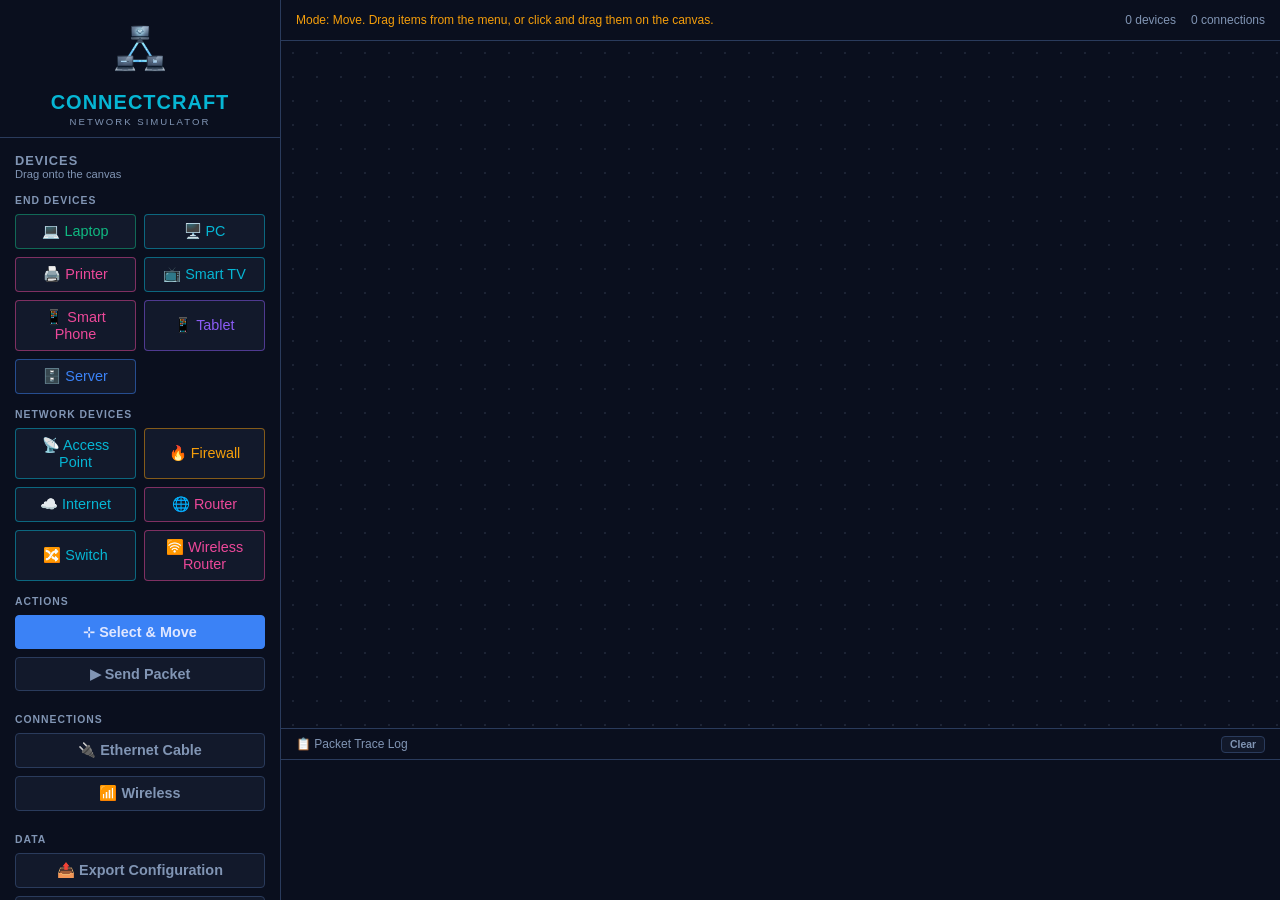
<file: index.html>
<!DOCTYPE html>
<html lang="en">
<head>
  <meta charset="UTF-8">
  <meta name="viewport" content="width=device-width, initial-scale=1.0">
  <title>ConnectCraft - Local Network Simulator</title>
  <link rel="stylesheet" href="css/style.css">
  <link rel="icon" type="image/png" href="network.png">
</head>
<body>

  <!-- Sidebar -->
  <!-- <div id="app-logo">🖥️  ↔️  📡</div> -->
  <div id="sidebar">
    <div id="app-header">
      <div id="app-logo"><img src="network.png" width="30%"></div>
      <div id="app-title">ConnectCraft</div>
      <div id="app-subtitle">NETWORK SIMULATOR</div>
    </div>
    
    <div id="sidebar-content">
      <div class="sidebar-category">
        <div class="category-header">DEVICES</div>
        <div class="category-subheader">Drag onto the canvas</div>
      </div>

      <div class="section-title">END DEVICES</div>
      <div class="tool-grid">
        <div class="tool" draggable="true" data-type="laptop">💻 Laptop</div>
        <div class="tool" draggable="true" data-type="pc">🖥️ PC</div>
        <div class="tool" draggable="true" data-type="printer">🖨️ Printer</div>
        <div class="tool" draggable="true" data-type="tv">📺 Smart TV</div>
        <div class="tool" draggable="true" data-type="phone">📱 Smart Phone</div>
        <div class="tool" draggable="true" data-type="tablet">📱 Tablet</div>
        <div class="tool" draggable="true" data-type="server">🗄️ Server</div>
      </div>

      <div class="section-title">NETWORK DEVICES</div>
      <div class="tool-grid">
        <div class="tool" draggable="true" data-type="ap">📡 Access Point</div>
        <div class="tool" draggable="true" data-type="firewall">🔥 Firewall</div>
        <div class="tool" draggable="true" data-type="internet">☁️ Internet</div>
        <div class="tool" draggable="true" data-type="router">🌐 Router</div>
        <div class="tool" draggable="true" data-type="switch">🔀 Switch</div>
        <div class="tool" draggable="true" data-type="wireless_router">🛜 Wireless Router</div>
      </div>
      
      <div class="section-title">ACTIONS</div>
      <div id="action-buttons">
        <button id="btn-move" class="active">⊹ Select & Move</button>
        <button id="btn-ping">▶ Send Packet</button>
      </div>

      <div class="section-title">CONNECTIONS</div>
      <div id="cable-buttons">
        <button id="btn-connect-eth">🔌 Ethernet Cable</button>
        <button id="btn-connect-wifi">📶 Wireless</button>
      </div>
      
      <div class="section-title">DATA</div>
      <div id="data-buttons">
        <button id="btn-export">📤 Export Configuration</button>
        <button id="btn-import">📥 Import Configuration</button>
        <input type="file" id="file-input" style="display: none;" accept=".json">
      </div>

      <div class="section-title" style="color: #ef4444;">DANGER ZONE</div>
      <div id="danger-buttons">
        <button id="btn-clear-canvas" class="danger-btn">🗑 Clear Canvas</button>
      </div>
    </div>
  </div>
  
  <!-- Canvas and Status Area -->
  <div id="main-content">
    
    <!-- Top Status Bar -->
    <div id="top-bar">
      <div id="status-box">Mode: Move. Drag items from the menu, or click and drag them on the canvas.</div>
      <div id="count-display">
        <div id="device-count">0 devices</div>
        <div id="link-count">0 connections</div>
      </div>
    </div>

    <!-- The Canvas -->
    <div id="canvas-container">
      <svg id="links-layer"></svg>
    </div>

    <!-- Bottom Log Bar -->
    <div id="console-header">
      <div id="console-title">📋 Packet Trace Log</div>
      <button id="btn-clear-log">Clear</button>
    </div>
    <div id="console-log"></div>
  </div>

  <script src="js/script.js"></script>
</body>
</html>
</file>
<file: css/style.css>
/* Color Palette */
:root {
  --bg-deep: #0a0f1e;
  --bg-dark: #12192b;
  --border-dark: #2a3b5c;
  --text-main: #e0e7ff;
  --text-mute: #8195b4;
  --glow-cyan: #06b6d4;
  --glow-green: #10b981;
  --glow-magenta: #ec4899;
  --glow-amber: #f59e0b;
  --glow-blue: #3b82f6;
  --glow-violet: #8b5cf6;
}

body { 
  display: flex; 
  font-family: 'Segoe UI', Tahoma, Geneva, Verdana, sans-serif; 
  margin: 0; 
  height: 100vh; 
  overflow: hidden; 
  background-color: var(--bg-deep);
  color: var(--text-main);
}

/* Sidebar Styling */
#sidebar { 
  width: 280px; 
  background: var(--bg-deep); 
  border-right: 1px solid var(--border-dark); 
  z-index: 10; 
  display: flex;
  flex-direction: column;
}

#app-header {
  padding: 10px;
  border-bottom: 1px solid var(--border-dark);
  text-align: center;
}

#app-logo { font-size: 0.5rem; margin-bottom: 1px; }
#app-title { font-size: 1.25rem; font-weight: bold; color: var(--glow-cyan); text-transform: uppercase; letter-spacing: 1px; }
#app-subtitle { font-size: 0.6rem; color: var(--text-mute); letter-spacing: 2px; margin-top: 2px; }

#sidebar-content { padding: 15px; overflow-y: auto; flex-grow: 1; }

.sidebar-category { margin-bottom: 10px; }
.category-header { font-size: 0.8rem; color: var(--text-mute); font-weight: bold; text-transform: uppercase; letter-spacing: 1px; }
.category-subheader { font-size: 0.7rem; color: var(--text-mute); }

.section-title { 
  font-size: 0.65rem; 
  color: var(--text-mute); 
  text-transform: uppercase; 
  margin: 15px 0 8px 0; 
  font-weight: bold;
  letter-spacing: 1px;
}

/* Tool Grid (Sidebar) */
.tool-grid {
  display: grid;
  grid-template-columns: 1fr 1fr;
  gap: 8px;
  margin-bottom: 12px;
}

.tool { 
  padding: 8px;
  background: var(--bg-dark); 
  cursor: grab; 
  text-align: center; 
  border-radius: 4px; 
  font-size: 0.9rem; 
  transition: all 0.2s;
  border: 1px solid var(--border-dark);
  color: var(--text-mute);
  display: flex;
  flex-direction: column;
  align-items: center;
  justify-content: center;
}

.tool:hover { 
  border-color: var(--glow-cyan);
  color: var(--text-main);
  box-shadow: 0 0 10px var(--glow-cyan);
}

/* Placed Node Styles (Colors) */
.tool[data-type="laptop"] { color: var(--glow-green); border-color: rgba(16, 185, 129, 0.5); }
.tool[data-type="pc"], .tool[data-type="switch"] { color: var(--glow-cyan); border-color: rgba(6, 182, 212, 0.5); }
.tool[data-type="printer"], .tool[data-type="router"] { color: var(--glow-magenta); border-color: rgba(236, 72, 153, 0.5); }
.tool[data-type="firewall"] { color: var(--glow-amber); border-color: rgba(245, 158, 11, 0.5); }
.tool[data-type="internet"], .tool[data-type="ap"] { color: var(--glow-cyan); border-color: rgba(6, 182, 212, 0.5); }
.tool[data-type="tv"] { color: var(--glow-cyan); border-color: rgba(6, 182, 212, 0.5); }
.tool[data-type="tablet"] { color: var(--glow-violet); border-color: rgba(139, 92, 246, 0.5); }
.tool[data-type="phone"], .tool[data-type="wireless_router"] { color: var(--glow-magenta); border-color: rgba(236, 72, 153, 0.5); }
.tool[data-type="server"] { color: var(--glow-blue); border-color: rgba(59, 130, 246, 0.5); }

/* Buttons & Inputs */
button {
  width: 100%;
  padding: 8px;
  margin-bottom: 8px;
  font-size: 0.9rem;
  background: var(--bg-dark);
  color: var(--text-mute);
  border: 1px solid var(--border-dark);
  border-radius: 4px;
  cursor: pointer;
  font-weight: bold;
  transition: all 0.2s;
}

button:hover {
  background: #1a2542;
  color: var(--text-main);
  border-color: var(--glow-cyan);
}

button.active { 
  background: var(--glow-blue); 
  color: var(--text-main); 
  border-color: var(--glow-blue);
}

/* Main Content (Canvas, Bars, Logs) */
#main-content {
  flex-grow: 1;
  display: flex;
  flex-direction: column;
  overflow: hidden;
}

/* Top Status Bar */
#top-bar {
  height: 40px;
  background: var(--bg-deep);
  border-bottom: 1px solid var(--border-dark);
  display: flex;
  justify-content: space-between;
  align-items: center;
  padding: 0 15px;
  font-size: 0.75rem;
  color: var(--text-mute);
}

#status-box { color: var(--glow-amber); }
#count-display { display: flex; gap: 15px; }

/* Canvas & Grid Background */
#canvas-container { 
  flex-grow: 1; 
  position: relative; 
  background-color: var(--bg-deep);
  /* Subtler Dot Grid */
  background-image: radial-gradient(rgba(129, 149, 180, 0.15) 1px, transparent 1px);
  background-size: 24px 24px;
}

/* Cables */
svg { position: absolute; top: 0; left: 0; width: 100%; height: 100%; pointer-events: none; }
line { stroke: var(--glow-cyan); stroke-width: 2; }
.packet { fill: #ef4444; }

/* Node (Placed Device) Styling */
.node-container { 
  position: absolute; 
  display: flex; 
  flex-direction: column; 
  align-items: center; 
  cursor: pointer; 
  transform: translate(-50%, -50%); 
  z-index: 5;
}

.node { 
  width: 50px; 
  height: 50px; 
  background: var(--bg-deep); 
  display: flex; 
  align-items: center; 
  justify-content: center; 
  font-size: 1.5rem; 
  border-radius: 8px; 
  box-shadow: 0 0 10px rgba(0,0,0,0.3);
  border: 1px solid var(--border-dark);
  transition: all 0.2s;
}

.node-label { 
  font-size: 0.7rem; 
  color: var(--text-mute); 
  margin-top: 6px; 
  font-family: 'Courier New', Courier, monospace;
}

/* Node Selection/Interaction Visuals */
.node:hover { border-color: var(--text-main); }
.node-container:active .node, .node-container.selected .node {
  border-color: var(--glow-cyan);
  box-shadow: 0 0 15px var(--glow-cyan);
}

/* Unique placed node glowing border colors */
.node-container.laptop .node, .node-container.tv .node { border-color: var(--glow-cyan); box-shadow: 0 0 10px rgba(6, 182, 212, 0.4); }
.node-container.pc .node { border-color: var(--glow-cyan); box-shadow: 0 0 10px rgba(6, 182, 212, 0.4); }
.node-container.tv .node { border-color: var(--glow-cyan); box-shadow: 0 0 10px rgba(6, 182, 212, 0.4); }
.node-container.firewall .node { border-color: var(--glow-amber); box-shadow: 0 0 10px rgba(245, 158, 11, 0.4); }
.node-container.wireless_router .node { border-color: var(--glow-magenta); box-shadow: 0 0 10px rgba(236, 72, 153, 0.4); }

/* Console Styling */
#console-header {
  height: 30px;
  background: var(--bg-deep);
  border-top: 1px solid var(--border-dark);
  display: flex;
  justify-content: space-between;
  align-items: center;
  padding: 0 15px;
  font-size: 0.75rem;
  color: var(--text-mute);
}

#btn-clear-log {
  width: auto; height: auto; padding: 2px 8px; margin: 0; font-size: 0.65rem;
}

#console-log {
  height: 120px;
  background: var(--bg-deep);
  color: #10b981;
  font-family: 'Courier New', Courier, monospace;
  font-size: 0.75rem;
  padding: 10px;
  overflow-y: auto;
  border-top: 1px solid var(--border-dark);
  pointer-events: auto;
}

.log-entry { margin-bottom: 2px; padding-left: 8px; border-left: 2px solid #059669; }
.log-error { color: #ef4444; border-left-color: #ef4444; }

/* --- NEW ADDITIONS FOR CABLES AND DANGER BUTTON --- */

/* Wireless Line Styling */
line.wireless { 
  stroke-dasharray: 8, 6; 
  stroke: var(--glow-violet); 
}

/* Danger Button Styling */
.danger-btn {
  color: #ef4444;
  border-color: rgba(239, 68, 68, 0.5);
}

.danger-btn:hover {
  background: rgba(239, 68, 68, 0.15);
  color: #ef4444;
  border-color: #ef4444;
  box-shadow: 0 0 10px rgba(239, 68, 68, 0.4);
}
</file>
